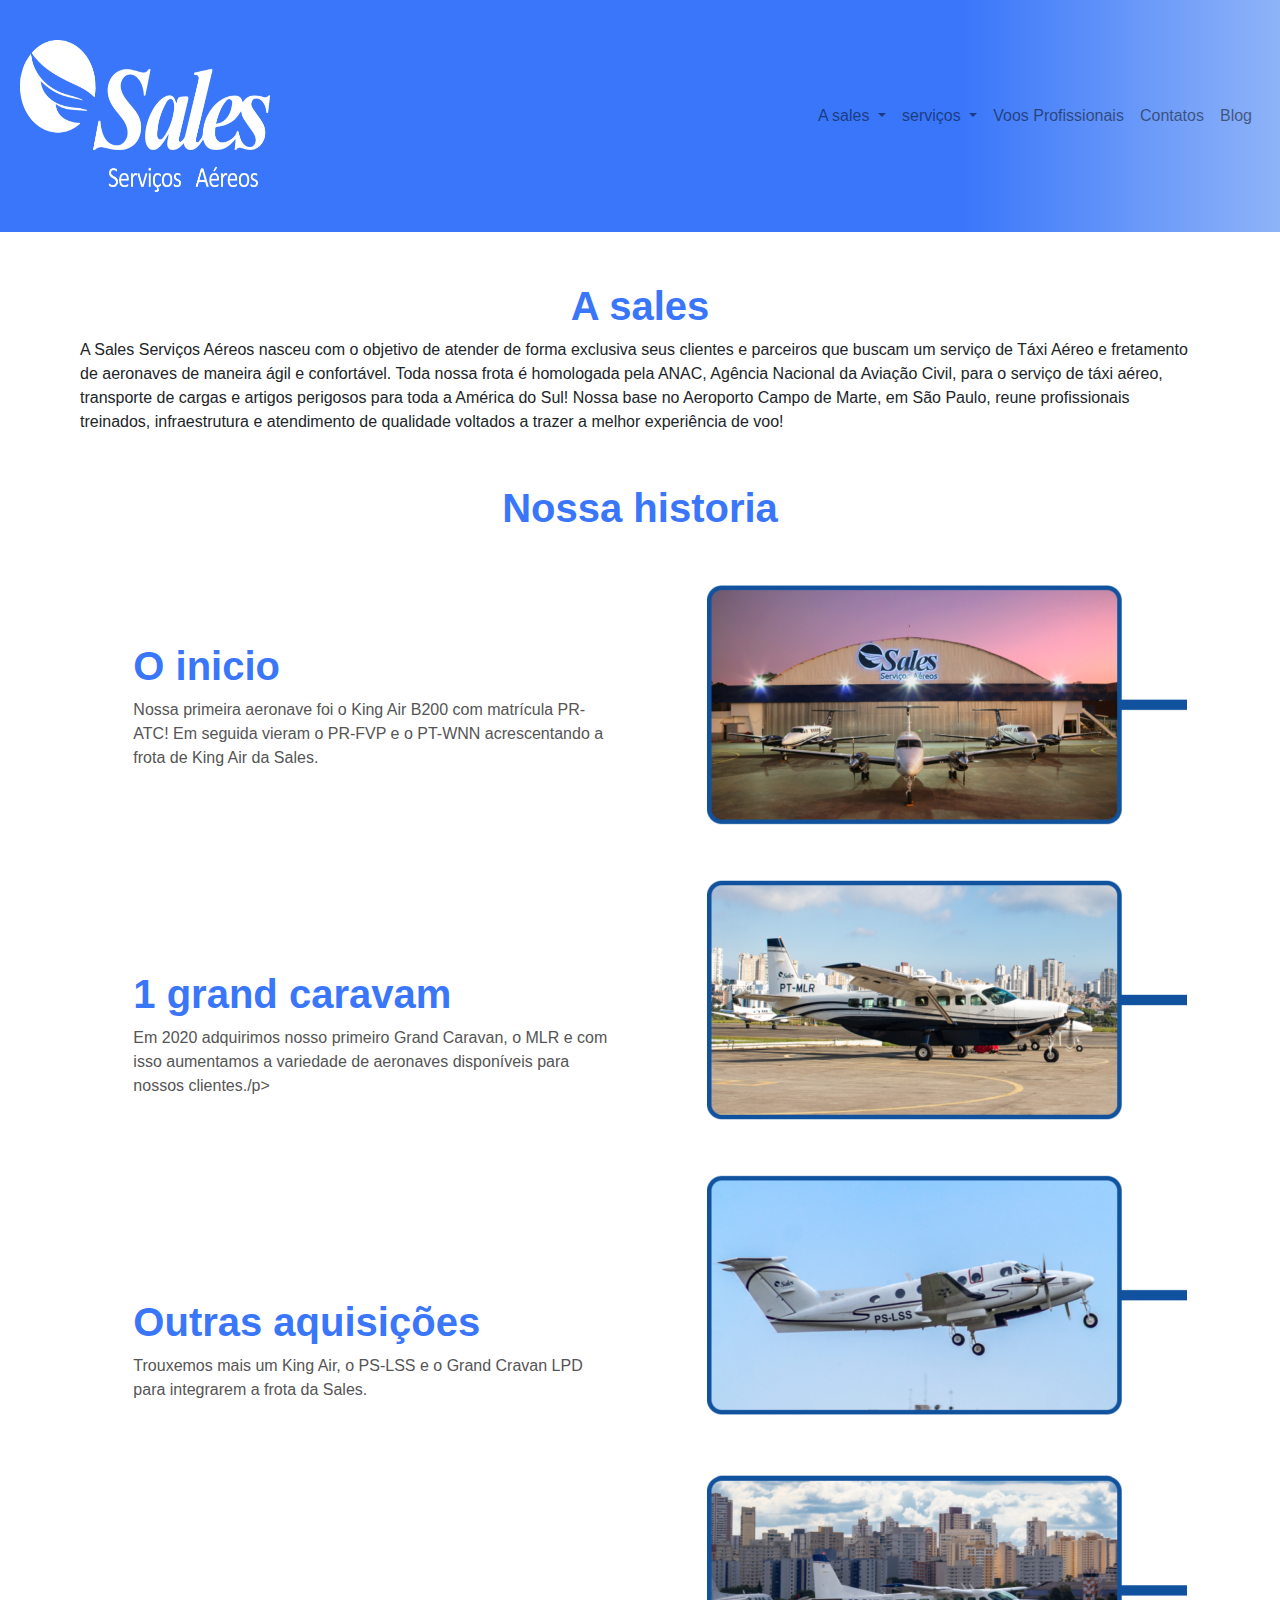
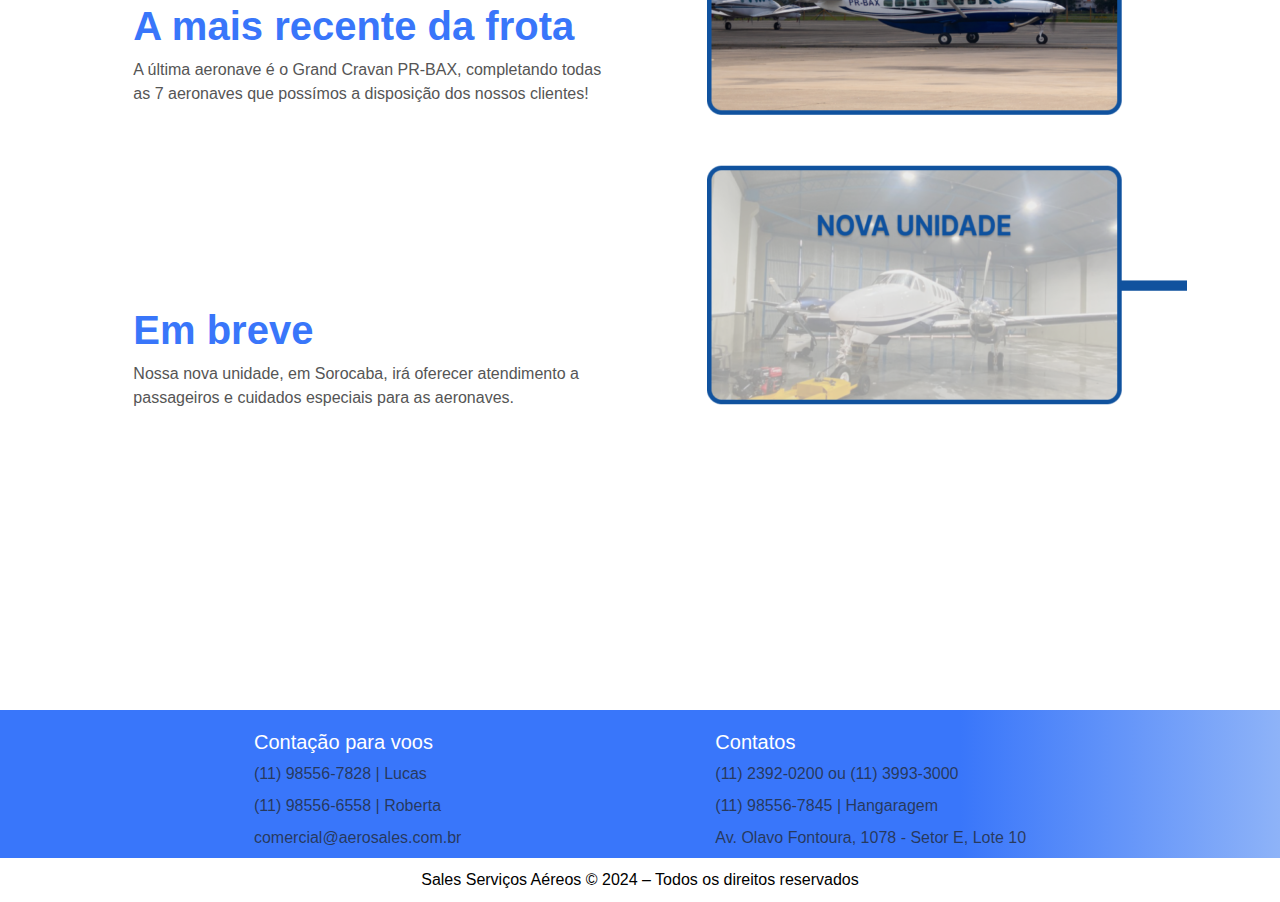
<file: pags/empresa.html>
<!DOCTYPE html>
<html lang="pt-br">
<head>
    <meta charset="UTF-8">
    <meta name="viewport" content="width=device-width, initial-scale=1.0">
    <title>A empresa</title>
    
    <link rel="stylesheet" href="../estilos/header-footer.css">
    <link rel="stylesheet" href="https://cdn.jsdelivr.net/npm/bootstrap@4.3.1/dist/css/bootstrap.min.css"
    integrity="sha384-ggOyR0iXCbMQv3Xipma34MD+dH/1fQ784/j6cY/iJTQUOhcWr7x9JvoRxT2MZw1T" crossorigin="anonymous">
  <link href="https://cdn.jsdelivr.net/npm/bootstrap@5.3.3/dist/css/bootstrap.min.css" rel="stylesheet">
 <link rel="stylesheet" href="../estilos/empresa.css">
</head>

<body>
    <header class="lula">
        <div id="img">
          <img id="logopng" src="../imagens/LOGO-PNG-Branco-1024x508.png" alt="Logo">
        </div>
        <nav class="navbar navbar-expand-lg navbar-light">
          <a class="navbar-brand" href="#"></a>
          <button class="navbar-toggler" type="button" data-toggle="collapse" data-target="#navbarNavDropdown"
            aria-controls="navbarNavDropdown" aria-expanded="true" aria-label="Toggle navigation">
            <span class="navbar-toggler-icon"></span>
          </button>
          <div class="collapse navbar-collapse" id="navbarNavDropdown">
            <ul class="navbar-nav">
              <li class="nav-item dropdown">
                <a class="nav-link dropdown-toggle" href="#" id="navbarDropdownMenuLink" data-toggle="dropdown"
                  aria-haspopup="true" aria-expanded="true">
                  A sales
                </a>
                <div id="submenu" class="dropdown-menu" aria-labelledby="navbarDropdownMenuLink">
                  <a class="dropdown-item submenu-i" href="#">A empresa</a>
                  <a class="dropdown-item submenu-i" href="#">infraestrutura</a>
                  <a class="dropdown-item submenu-i" href="#">arenonaves</a>
                </div>
              <li class="nav-item dropdown">
                <a class="nav-link dropdown-toggle" href="#" id="navbarDropdownMenuLink" data-toggle="dropdown"
                  aria-haspopup="true" aria-expanded="true">
                  serviços
                </a>
                <div id="submenu" class="dropdown-menu" aria-labelledby="navbarDropdownMenuLink">
                  <a class="dropdown-item submenu-i" href="#">Taxi aereo</a>
                  <a class="dropdown-item submenu-i" href="#">cargas</a>
                  <a class="dropdown-item submenu-i" href="#">hangaragem</a>
                  <a class="dropdown-item submenu-i" href="#">Atendimento</a>
                </div>
              <li class="nav-item">
                <a class="nav-link" href="#">Voos Profissionais</a>
              </li>
              <li class="nav-item">
                <a class="nav-link" href="#">Contatos</a>
              </li>
              <li class="nav-item">
                <a class="nav-link" href="#">Blog</a>
              </li>
    
            </ul>
          </div>
    
      </header>
    
      <main>

        <div class="asales" >
            <h1> A sales  </h1>
            <p>A Sales Serviços Aéreos nasceu com o objetivo de atender de forma exclusiva seus clientes e parceiros que buscam um serviço de Táxi Aéreo e fretamento de aeronaves de maneira ágil e confortável.

                Toda nossa frota é homologada pela ANAC, Agência Nacional da Aviação Civil, para o serviço de táxi aéreo, transporte de cargas e artigos perigosos para toda a América do Sul!
                
                Nossa base no Aeroporto Campo de Marte, em São Paulo, reune profissionais treinados, infraestrutura e atendimento de qualidade voltados a trazer a melhor experiência de voo!</p>
        </div>
        <div class="asales">
            <h1>Nossa historia</h1>
        </div>
        <div id="grid">
            <div id="fotos">

            </div>
            <div id="inicio">
                <div>
                    
                </div>
                <div class="event">
                    <h1>O inicio</h1>
                    <p>Nossa primeira aeronave foi o King Air B200 com matrícula PR-ATC! Em seguida vieram o PR-FVP e o PT-WNN acrescentando a frota de King Air da Sales.</p>
                    <img src="../imagens/image1.png" alt="imagem1">
                </div>
                
                <div class="event">
                    <h1>1 grand caravam</h1>
                    <p>Em 2020 adquirimos nosso primeiro Grand Caravan, o MLR e com isso aumentamos a variedade de aeronaves disponíveis para nossos clientes./p>
                        <img src="../imagens/image2.png" alt="imagem2">
                    </div>
                <div class="event">
                    <h1>Outras aquisições</h1>
                    <p>Trouxemos mais um King Air, o PS-LSS e o Grand Cravan LPD para integrarem a frota da Sales.</p>
                    <img id="grande" src="../imagens/image3.png" alt="imagem 4">
                </div>
                <div class="event">
                    <h1>A mais recente da frota</h1>
                    <p>A última aeronave é o Grand Cravan PR-BAX, completando todas as 7 aeronaves que possímos a disposição dos nossos clientes!</p>
                    <img src="../imagens/image4.png" alt="imagem4">
                </div>
                <div class="event">
                    <h1>Em breve</h1>
                    <p>Nossa nova unidade, em Sorocaba, irá oferecer atendimento a passageiros e cuidados especiais para as aeronaves.</p>
                    <img src="../imagens/image5.png" alt="imagem5">
                </div>
            </div>
        </div>


      </main>


      <footer id="footer2">
        <div id="amigo">
          <div id="" class=" ">
            <h5 class="">Contação para voos</h5>
            <ul class="nav flex-column">
              <li class="nav-item mb-2"><a href="#" class="nav-link p-0 text-body-secondary">(11) 98556-7828 | Lucas</a>
              </li>
              <li class="nav-item mb-2"><a href="#" class="nav-link p-0 text-body-secondary">(11) 98556-6558 | Roberta</a>
              </li>
              <li class="nav-item mb-2"><a href="#" class="nav-link p-0 text-body-secondary">comercial@aerosales.com.br</a>
              </li>
            </ul>
          </div>
    
          <div id="" class="">
            <h5 class="h5">Contatos</h5>
            <ul class="nav flex-column">
              <li class="nav-item mb-2"><a href="#" class="nav-link p-0 text-body-secondary">(11) 2392-0200 ou (11)
                  3993-3000</a></li>
              <li class="nav-item mb-2"><a href="#" class="nav-link p-0 text-body-secondary">(11) 98556-7845 |
                  Hangaragem</a></li>
              <li class="nav-item mb-2"><a href="#" class="nav-link p-0 text-body-secondary">Av. Olavo Fontoura, 1078 -
                  Setor E, Lote 10</a></li>
    
            </ul>
          </div>
        </div>
    
        <div id="direitos">
          Sales Serviços Aéreos © 2024 – Todos os direitos reservados
        </div>
      </footer>
    
</body>
<script src="https://code.jquery.com/jquery-3.3.1.slim.min.js"
  integrity="sha384-q8i/X+965DzO0rT7abK41JStQIAqVgRVzpbzo5smXKp4YfRvH+8abtTE1Pi6jizo" crossorigin="anonymous"></script>
<script src="https://cdn.jsdelivr.net/npm/popper.js@1.14.7/dist/umd/popper.min.js"
  integrity="sha384-UO2eT0CpHqdSJQ6hJty5KVphtPhzWj9WO1clHTMGa3JDZwrnQq4sF86dIHNDz0W1" crossorigin="anonymous"></script>
<script src="https://cdn.jsdelivr.net/npm/bootstrap@4.3.1/dist/js/bootstrap.min.js"
  integrity="sha384-JjSmVgyd0p3pXB1rRibZUAYoIIy6OrQ6VrjIEaFf/nJGzIxFDsf4x0xIM+B07jRM" crossorigin="anonymous"></script>
<script src="https://cdn.jsdelivr.net/npm/bootstrap@5.3.3/dist/js/bootstrap.bundle.min.js"


integrity="sha384-YvpcrYf0tY3lHB60NNkmXc5s9fDVZLESaAA55NDzOxhy9GkcIdslK1eN7N6jIeHz" crossorigin="anonymous"></script>
</html>
</file>
<file: estilos/header-footer.css>
@charset "UTF-8";

* {
    margin: 0;
    padding: 0;
    box-sizing: border-box;
    font-family: Arial, Helvetica, sans-serif;
    
}

.lula {
    background: linear-gradient(to right, rgb(57, 118, 250) 75%, rgb(142, 179, 248));
    padding: 20px 10px;
    width: 100%;
    display: flex;
    justify-content: space-between;
    padding: 30px 20px 30px 20px;
   
}
#cotaçao h1{
    color: white;
    font-weight: bolder;
}
.h1{
   color:rgb(57, 118, 250) !important;
   font-weight: bolder !important;
}

#logopng {
    height: 70x;
    width: 250px;

}
#submenu{
    background-color: transparent;
    color: white;
}
.submenu-i{
    color: white;
}

#direitos{
    color: black;
    background-color: white;
    text-align: center;
    width: 100%;
    padding: 10px;

}
#amigo{
    width: 100%;
    display: flex;
    flex-direction: row;
    justify-content: space-evenly;
}
#footer2{
    width: 100%;
    color: white;
    display: flex;
    justify-content: center;
    flex-direction: column;
    padding-top: 20px;
    align-items: center;
    background: linear-gradient(to right, rgb(57, 118, 250) 75%, rgb(142, 179, 248)); 
}
.h5{
    font-size: large;
    font-size: bolder;
}
.foot{
    width: 40%;
}
@media (max-width: 768px) {
    .lula{
        width: 100%;
    }
    #footer{
        font-size: 1em;
        display: flex;
        flex-direction: column;
    }
    #amigo{
        display: flex;
        flex-direction: column;
         gap: 10px ;
         
         padding: 20px;
     }
     #logopng{
        height: 50px;
        width: 100px;
     }

}
</file>
<file: estilos/empresa.css>
@charset "utf-8";

*{
    margin: 0;
    padding: 0;
    font-family: Arial, Helvetica, sans-serif;
}
main{
    margin: 0px 40px;

}

main img{
    display: none;
}
#inicio{
    margin: 20px 40px;
    height: auto;
    width: 40%;
    align-items: center;
    margin-bottom: 100px;

   
}
h1{
   margin-top: 50px; 
  color:rgb(57, 118, 250) !important;
  font-weight: bolder !important;
  font-size: 2.5em;
     
}
.asales{
    margin: 40px 40px;
   
}
.asales h1{
    text-align: center;
}
#grid{
    display: flex;
    flex-direction: row-reverse;
    justify-content: space-evenly;
    margin-top: 40px;
    color: rgb(85, 85, 85);
    
}
#fotos{
    background-image: url(../imagens/Imagem-linha-dos-acontecimentos-501x1536.png);

    width: 40%;
    background-repeat: no-repeat;
  
}
.event{
    margin-bottom: 200px;
}
img{
    width: 270px;
    height: 152px;
    margin: 10px 0px;
}
@media (max-width: 768px) {
    main{
        font-size: 0.9em;
    }
    #fotos{
        background-size: cover;
    
    }
    .event{
        margin: 0px;
        display: flex;
        flex-direction: column;
    }
    main img{
        display: block;
    }
    #fotos {
        display: none;
    }
    #grid{
        width: 90%;
        margin: 10px 0px;

    }
    #inicio{
        margin: 10px;
        width: 80%;
    }
    main{
        margin: 20px 10px;
    }
   

}
</file>
